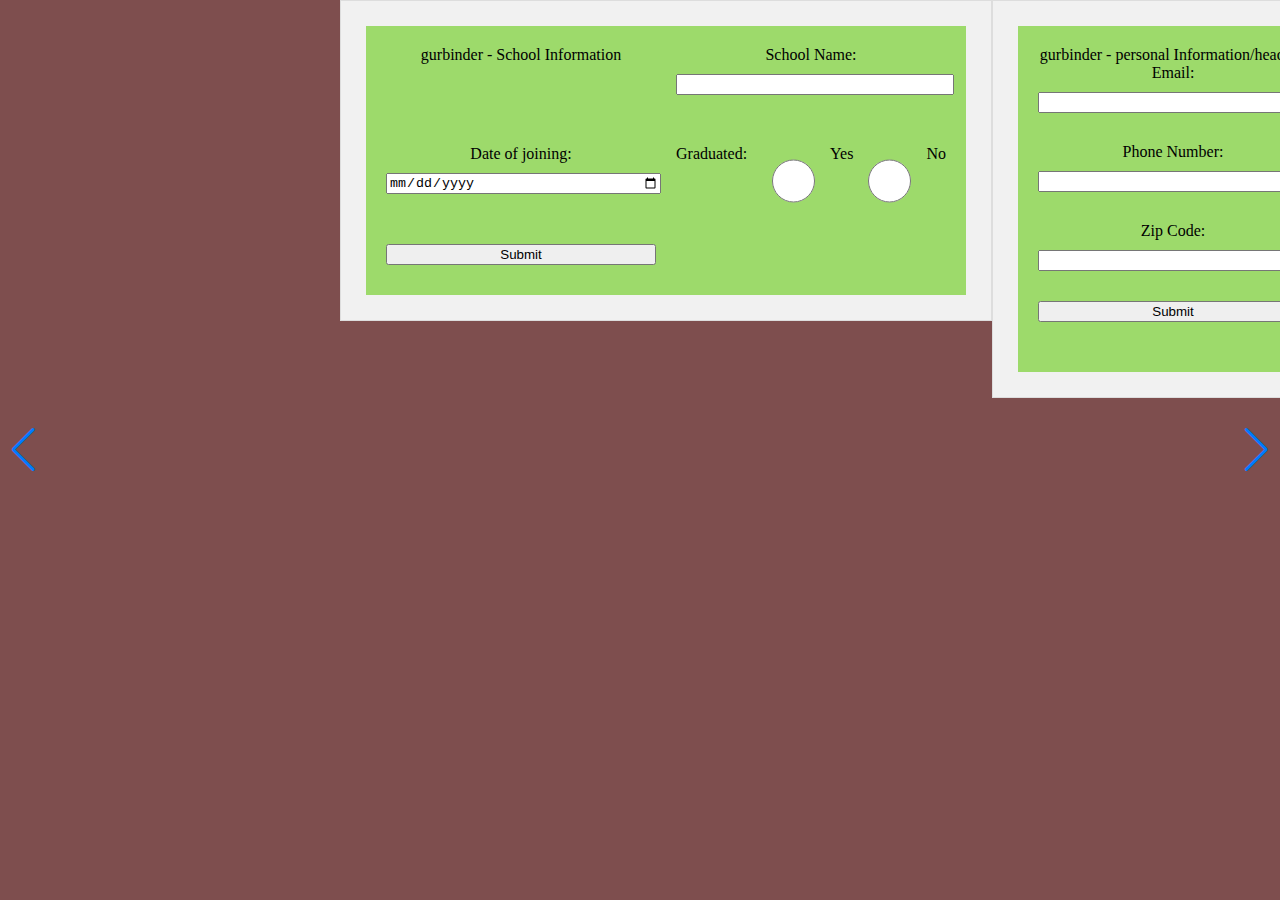
<file: assignment7_gurbinderjeet_0826103/index.html>
<!DOCTYPE html>
<html lang="en">
<head>
    <meta charset="UTF-8">
    <meta name="viewport" content="width=device-width, initial-scale=1.0">
    <title>Form Validation</title>
  
    <link rel="stylesheet" href="style.css">
   
    <link rel="stylesheet" href="https://cdn.jsdelivr.net/npm/swiper@11/swiper-bundle.min.css"/>

</head>
<body>

<div class="swiper-container">
    <div class="swiper-wrapper">
        
        <div class="swiper-slide">
            <form id="form1" class="form-container">
                <header>gurbinder - School Information</header>
                <div class="input-field">
                    <label for="school name">School Name:</label>
                    <input type="text" id="schoolname" name="schoolname" required>
                </div>
                <div class="input-field">
                    <label for="date of joining">Date of joining:</label>
                    <input type="date" id="date of joining" name="date of joining" required>
                </div>
                <div class="graduated-container">
                    <label for="graduated">Graduated:</label>
                        <input type="radio" id="graduatedYes" name="graduated" value="Yes" required> Yes
                        
                   
                    
                        <input type="radio" id="graduatedNo" name="graduated" value="No" required> No
                   
                    
                </div>
                <div>
                    <input type="submit" value="Submit">
                </div>
            </form>
        </div>

      
        <div class="swiper-slide">
            <form id="form2" class="form-container">
                <header>gurbinder - personal Information/header>
                <div class="input-field">
                    <label for="email">Email:</label>
                    <input type="email" id="email" name="email" required oninvalid="this.setCustomValidity('Please enter a valid email.')">
                </div>
                <div class="input-field">
                    <label for="phone">Phone Number:</label>
                    <input type="tel" id="phone" name="phone" pattern="^\d{10}$" required oninvalid="this.setCustomValidity('Please enter a 10-digit phone number.')">
                </div>
                <div class="input-field">
                    <label for="zip code">Zip Code:</label>
                    <input type="text" id="zipCode" name="zipCode" pattern="[A-Za-z][0-9][A-Za-z] [0-9][A-Za-z][0-9]" required>
                </div>
                <div>
                    <input type="submit" value="Submit">
                </div>
            </form>
        </div>

        <!-- Payment Information -->
        <div class="swiper-slide">
            <form id="form3" class="form-container">
                <header>gurbinder - Payment Information</header>
                <div class="input-field">
                    <label for="creditCardNumber">Credit Card Number:</label>
                    <input type="text" id="creditCardNumber" name="creditCardNumber" pattern="^\d{10}$" required>
                </div>
                <div class="input-field">
                    <label for="expdate">Expiration Date:</label>
                    <input type="date" id="expdate" name="expdate" required>
                </div>
                <div class="input-field">
                    <label for="cvv">CVV:</label>
                    <input type="text" id="cvv" name="cvv" pattern="^\d{3}$" required>
                </div>
                <div>
                    <input type="submit" value="Submit">
                </div>
            </form>
        </div>
    </div> 
    <div class="swiper-button-next"></div>
    <div class="swiper-button-prev"></div>
    </div>
</div>
<script src="https://cdn.jsdelivr.net/npm/swiper@11/swiper-bundle.min.js"></script>
  <script src="form.js"></script>
</body>
</html>
</file>
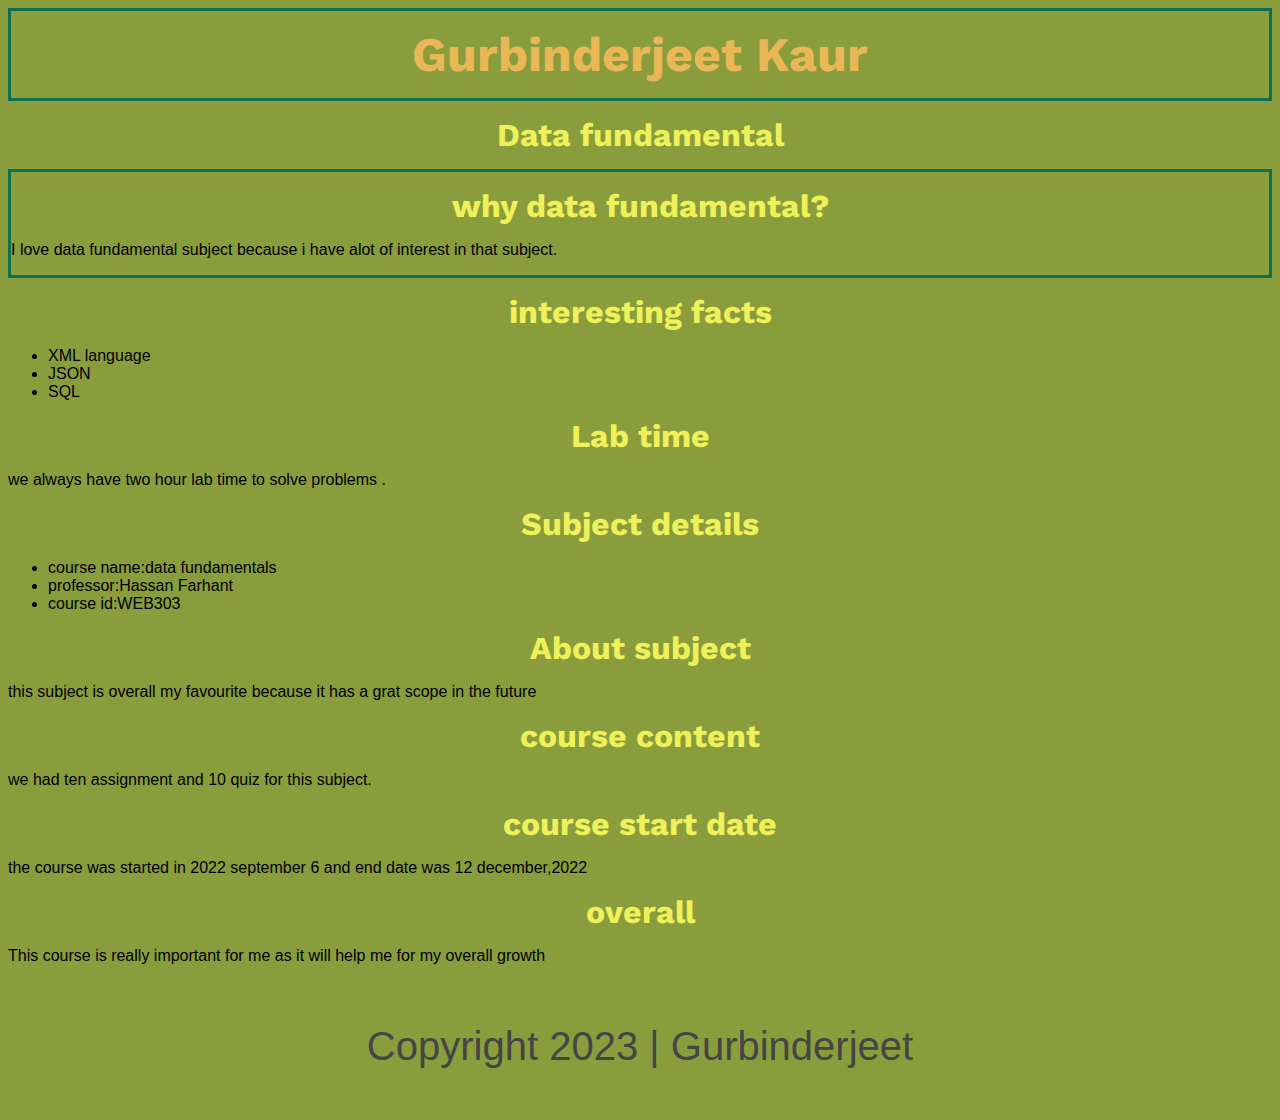
<file: Assignment8_gurbinder_0826103/index.html>
<!DOCTYPE html>
<html lang="en">
    <head>
        <meta charset="utf-8">
        <title>My Favourite Subject</title>
        <meta name="viewport" content="width=device-width, initial-scale=1">
        
        <link rel="stylesheet" href="style.css">
        <link href="https://cdn.jsdelivr.net/npm/bootstrap@5.2.2/dist/css/bootstrap.min.css" rel="stylesheet" integrity="sha384-Zenh87qX5JnK2Jl0vWa8Ck2rdkQ2Bzep5IDxbcnCeuOxjzrPF/et3URy9Bv1WTRi" crossorigin="anonymous">
        <script src="https://code.jquery.com/jquery-3.5.1.min.js" integrity="sha256-9/aliU8dGd2tb6OSsuzixeV4y/faTqgFtohetphbbj0=" crossorigin="anonymous"></script>
        <script src="https://cdn.jsdelivr.net/npm/bootstrap@5.2.2/dist/js/bootstrap.bundle.min.js" integrity="sha384-OERcA2EqjJCMA+/3y+gxIOqMEjwtxJY7qPCqsdltbNJuaOe923+mo//f6V8Qbsw3" crossorigin="anonymous"></script>
        <link href="https://fonts.googleapis.com/css2?&family=Work+Sans:wght@600&display=swap" rel="stylesheet">
    </head>
    <body>
        <header class="col-md-4 bg-dark text-white text-center p-3">
            <h1>Gurbinderjeet Kaur</h1>
        </header>
       <main>
            <h2>Data fundamental</h2>
            <div class="container mt-4">
                <div class="row">
                    <div class="col-md-4 bg-dark text-white p-3">
                        <h2>why data fundamental?</h2>
                        <p>
                            I love data fundamental subject because i have alot of interest in that subject.
                        </p>
                    </div>
                    <div class="col-md-4 bg-primary p-3">
                        <h2>interesting facts</h2>
                        <ul>
                            <li>XML language</li>
                            <li>JSON</li>
                            <li>SQL</li>
                        </ul>
                    </div>
                    <div class="col-md-4 bg-secondary p-3">
                        <h2>Lab time</h2>
                        <p>we always have two hour lab time to solve problems .
                        </p>
                    </div>
                </div>
                <div class="row mt-4">
                    <div class="col-md-4 bg-success p-3">
                        <h2>Subject details</h2>
                       <ul>
                        <li>course name:data fundamentals</li>
                        <li>professor:Hassan Farhant</li>
                        <li>course id:WEB303</li>
                       </ul>
                    </div>
                    <div class="col-md-4 bg-warning  p-3">
                        <h2>About subject</h2>
                        <p>this subject is overall my favourite because it has a grat scope in the future</p>
                    </div>
                    <div class="col-md-4 bg-transparent p-3">
                        <h2>course content</h2>
                        <p>we had ten assignment and 10 quiz for this subject.</p>
                    </div>
                </div>
                <div class="row mt-4">
               <div class="col-md-4 bg-danger p-3">
                <h2>course start date</h2>
                <p>the course was started in 2022 september 6 and end date was 12 december,2022</p>
            </div>
            <div class="col-md-4 bg-info p-3">
                <h2>overall</h2>
                <p>This course is really important for me as it will help me for my overall growth</p>
            </div>
            </div>
            </div>
                
       </main>
        <footer>
            <p>Copyright 2023 | Gurbinderjeet</p>
        </footer>
    </body>
</html>
</file>
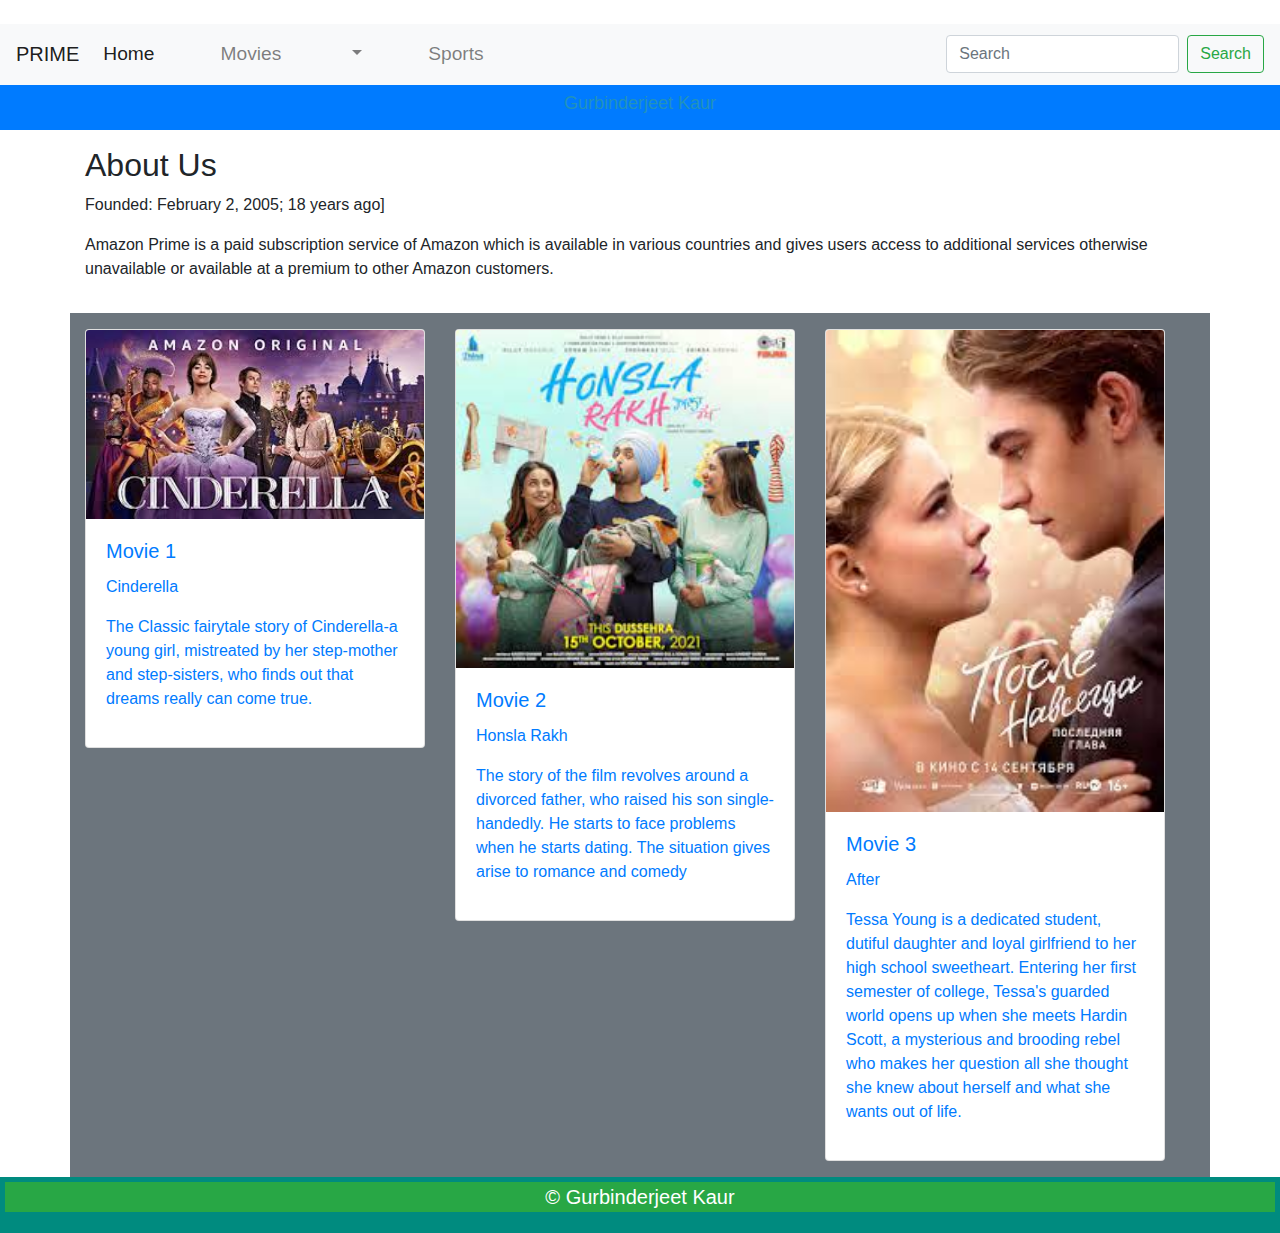
<file: Assignment9_gurbinderjeet_0826103/index.html>
<!DOCTYPE html>
<html lang="en">
<head>
    <meta charset="UTF-8">
    <meta name="viewport" content="width=device-width, initial-scale=1.0">
    <title>Prime</title>
    <link rel="stylesheet" href="style.css">
    <link rel="stylesheet" href="https://stackpath.bootstrapcdn.com/bootstrap/4.3.1/css/bootstrap.min.css">
    <script src="https://code.jquery.com/jquery-3.3.1.slim.min.js"></script>
    <script src="https://cdnjs.cloudflare.com/ajax/libs/popper.js/1.14.7/umd/popper.min.js"></script>
    <script src="https://stackpath.bootstrapcdn.com/bootstrap/4.3.1/js/bootstrap.min.js"></script>

</head>
<body>
    
    <nav class="navbar navbar-expand-lg navbar-light bg-light mt-4">
        <a class="navbar-brand" href="#">PRIME</a>
        <button class="navbar-toggler" type="button" data-toggle="collapse" data-target="#navbarNav" aria-controls="navbarNav" aria-expanded="false" aria-label="Toggle navigation">
            <span class="navbar-toggler-icon"></span>
        </button>
        <div class="collapse navbar-collapse" id="navbarNav">
            <ul class="navbar-nav mr-auto">
                <li class="nav-item active">
                    <a class="nav-link" href="#home">Home <span class="sr-only"></span></a>
                </li>
                <li class="nav-item">
                    <a class="nav-link" href="#Movies">Movies</a>
                </li>
                <li class="nav-item dropdown">
                    <a class="nav-link dropdown-toggle" href="#" id="navbarDropdownMovies" role="button" data-toggle="dropdown" aria-haspopup="true" aria-expanded="false">
                       
                    </a>
                    <div class="dropdown-menu" aria-labelledby="navbarDropdownMovies">
                        <a class="dropdown-item" href="#">Romantic</a>
                        <a class="dropdown-item" href="#">Comedy</a>
                        <a class="dropdown-item" href="#">Action</a>
                    </div>
                </li>
                <li class="nav-item">
                    <a class="nav-link" href="#Sports">Sports</a>
                </li>
            </ul>
            <form class="form-inline my-2 my-lg-0">
                <input class="form-control mr-sm-2" type="search" placeholder="Search" aria-label="Search">
                <button class="btn btn-outline-success my-2 my-sm-0" type="submit">Search</button>
            </form>
        </div>
    </nav>
    
    <header class="bg-primary text-white text-center py-2">
        <h1>Gurbinderjeet Kaur</h1>
    </header>
    
    <div id="about" class="container py-3">
        <h2>About Us</h2>
        <p>Founded: February 2, 2005; 18 years ago]</p>
        <p>Amazon Prime is a paid subscription service of Amazon which is available in various countries and gives users access to additional 
            services otherwise unavailable or available at a premium to other Amazon customers.</p>
    
    </div>
    
    <div class="container bg-secondary text-primary py-3" id="movies">
        <div class="row">
            <div class="col-md-4" id="movie1">
                <div class="card">
                    <img src="movie1.jpeg" class="card-img-top" alt="Cinderella movie">
                    <div class="card-body">
                        <h5 class="card-title">Movie 1</h5>
                        <p class="card-text">Cinderella</p>
                        <p>The Classic fairytale story of Cinderella-a young girl, 
                            mistreated by her step-mother and step-sisters, who finds out that dreams really can come true.</p>
                    </div>
                </div>
            </div>
            <div class="col-md-4"id="movie2">
                <div class="card">
                    <img src="Movies2.jpeg" class="card-img-top" alt="Honsla Rakh movie">
                    <div class="card-body">
                        <h5 class="card-title">Movie 2</h5>
                        <p class="card-text">Honsla Rakh</p>
                        <p>The story of the film revolves around a divorced father, who raised his son single-handedly. 
                            He starts to face problems when he starts dating. The situation gives arise to romance and comedy</p>
                    </div>
                </div>
            </div>
            <div class="col-md-4" id="movie3">
                <div class="card">
                    <img src="Movie3.jpeg" class="card-img-top" alt="After movie">
                    <div class="card-body">
                        <h5 class="card-title">Movie 3</h5>
                        <p class="card-text">After</p>
                        <p>Tessa Young is a dedicated student, dutiful daughter and loyal girlfriend to her high school sweetheart. 
                            Entering her first semester of college, Tessa's guarded world opens up when 
                            she meets Hardin Scott, a mysterious and brooding rebel who makes her question all she thought she knew about herself and what she wants out of life.</p>
                    </div>
                </div>
            </div>
        </div>
    </div>
    
    <footer>
        <p class="bg-success text-white text-center">
          &copy;  Gurbinderjeet Kaur
        </p>
    </footer>
  
</body>
</html>
</file>
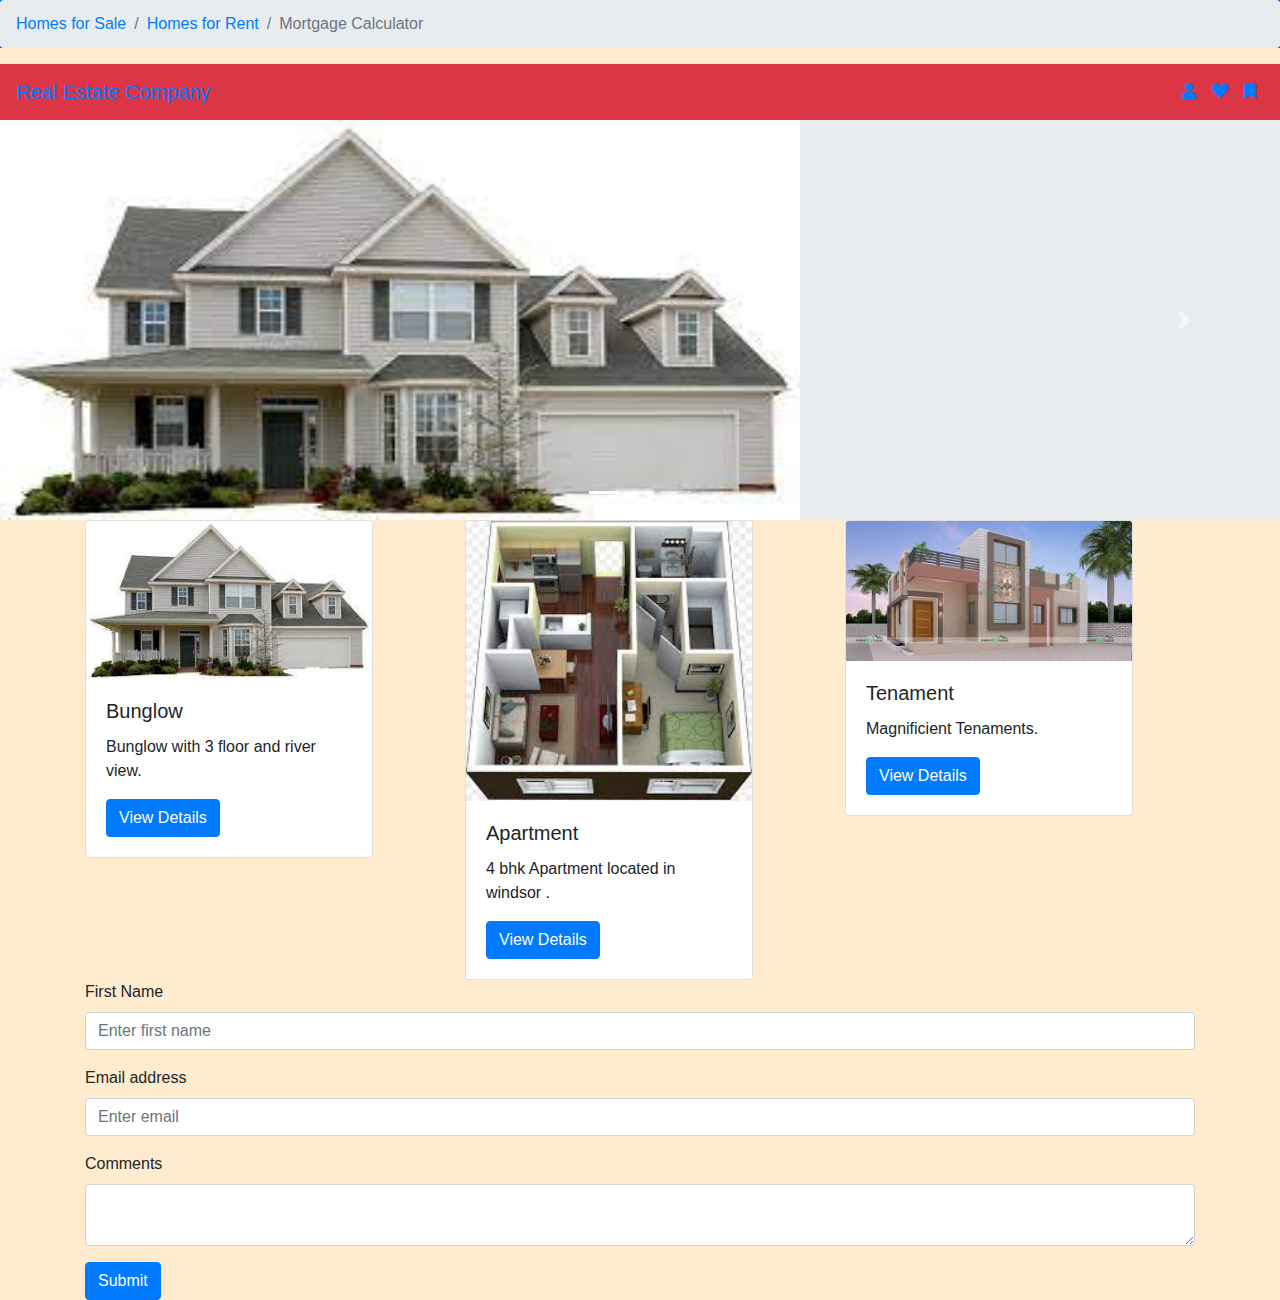
<file: final_Gurbinderjeet_0826103 2/index.html>
<!DOCTYPE html>
<html>

<head>
    <title>Gurbinder Deol Real Estate Website</title>
    <link rel="stylesheet" href="https://stackpath.bootstrapcdn.com/bootstrap/4.3.1/css/bootstrap.min.css">
    <link rel="stylesheet" href="https://cdnjs.cloudflare.com/ajax/libs/font-awesome/5.15.1/css/all.min.css">
    <link rel="stylesheet" href="mystyles.css">
    <script src="https://code.jquery.com/jquery-3.3.1.slim.min.js"></script>
    <script src="https://cdnjs.cloudflare.com/ajax/libs/popper.js/1.14.7/umd/popper.min.js"></script>
    <script src="https://stackpath.bootstrapcdn.com/bootstrap/4.3.1/js/bootstrap.min.js"></script>

    <script src="script.js"></script>

</head>

<body>



    <nav aria-label="breadcrumb" class="bg-primary">
        <ol class="breadcrumb">
            <li class="breadcrumb-item"><a href="#">Homes for Sale</a></li>
            <li class="breadcrumb-item"><a href="#">Homes for Rent</a></li>
            <li class="breadcrumb-item active" aria-current="page">Mortgage Calculator</li>
        </ol>
    </nav>

    <nav class="navbar navbar-expand-lg bg-danger">
        <a class="navbar-brand" href="#">Real Estate Company</a>
        <div class="navbar-nav ml-auto">
            <a class="nav-item nav-link" href="#"><i class="fas fa-user"></i></a>
            <a class="nav-item nav-link" href="#"><i class="fas fa-heart"></i></a>
            <a class="nav-item nav-link" href="#"><i class="fas fa-bookmark"></i></a>
        </div>
    </nav>

    <div id="carouselExampleIndicators" class="carousel slide" data-ride="carousel" style="background-color: #e9ecef;">
        <div id="carouselExampleIndicators" class="carousel slide" data-ride="carousel">
            <ol class="carousel-indicators">
                <li data-target="#carouselExampleIndicators" data-slide-to="0" class="active"></li>
                <li data-target="#carouselExampleIndicators" data-slide-to="1"></li>
                <li data-target="#carouselExampleIndicators" data-slide-to="2"></li>
            </ol>
            <div class="carousel-inner">
                <div class="carousel-item active">
                    <img src="images/bunglow.jpeg" class="d-block w-100" alt="House 1">
                </div>
                <div class="carousel-item">
                    <img src="images/apartment.jpeg" class="d-block w-100" alt="House 2">
                </div>
                <div class="carousel-item">
                    <img src="images/tenament.jpeg" class="d-block w-100" alt="House 3">
                </div>
            </div>
            <a class="carousel-control-prev" href="#carouselExampleIndicators" role="button" data-slide="prev">
                <span class="carousel-control-prev-icon" aria-hidden="true"></span>
                <span class="sr-only">Previous</span>
            </a>
            <a class="carousel-control-next" href="#carouselExampleIndicators" role="button" data-slide="next">
                <span class="carousel-control-next-icon" aria-hidden="true"></span>
                <span class="sr-only">Next</span>
            </a>
        </div>
    </div>

    <div class="container">
        <div class="row">
            <div class="col-md-4">
                <div class="card" style="width: 18rem;">
                    <img src="images/bunglow.jpeg" class="card-img-top" alt="House">
                    <div class="card-body">
                        <h5 class="card-title">Bunglow</h5>
                        <p class="card-text">Bunglow with 3 floor and river view.</p>
                        <a href="#" class="btn btn-primary" data-toggle="tooltip" data-placement="top"
                            title="There are choices in bunglows">View Details</a>
                    </div>
                </div>
            </div>
            <div class="col-md-4">
                <div class="card" style="width: 18rem;">
                    <img src="images/apartment.jpeg" class="card-img-top" alt="House">
                    <div class="card-body">
                        <h5 class="card-title">Apartment</h5>
                        <p class="card-text">4 bhk Apartment located in windsor .</p>
                        <a href="#" class="btn btn-primary" data-toggle="tooltip" data-placement="top"
                            title="We will help you to buy your dream apartment too">View Details</a>
                    </div>
                </div>
            </div>
            <div class="col-md-4">
                <div class="card" style="width: 18rem;">
                    <img src="images/tenament.jpeg" class="card-img-top" alt="House">
                    <div class="card-body">
                        <h5 class="card-title">Tenament</h5>
                        <p class="card-text">Magnificient Tenaments.</p>
                        <a href="#" class="btn btn-primary" data-toggle="tooltip" data-placement="top"
                            title="There are various choices in tenaments on different locations too.">View Details</a>
                    </div>
                </div>
            </div>
        </div>
    </div>


    <div class="container">
        <form>
            <div class="form-group">
                <label for="firstName">First Name</label>
                <input type="text" class="form-control" id="firstName" minlength="3" placeholder="Enter first name"
                    required>
            </div>
            <div class="form-group">
                <label for="email">Email address</label>
                <input type="email" class="form-control" id="email" placeholder="Enter email" required>
            </div>
            <div class="form-group">
                <label for="comments">Comments</label>
                <textarea class="form-control" id="comments" minlength="6" required></textarea>
            </div>
            <button type="submit" class="btn btn-primary">Submit</button>
        </form>
    </div>



</body>

</html>
</file>
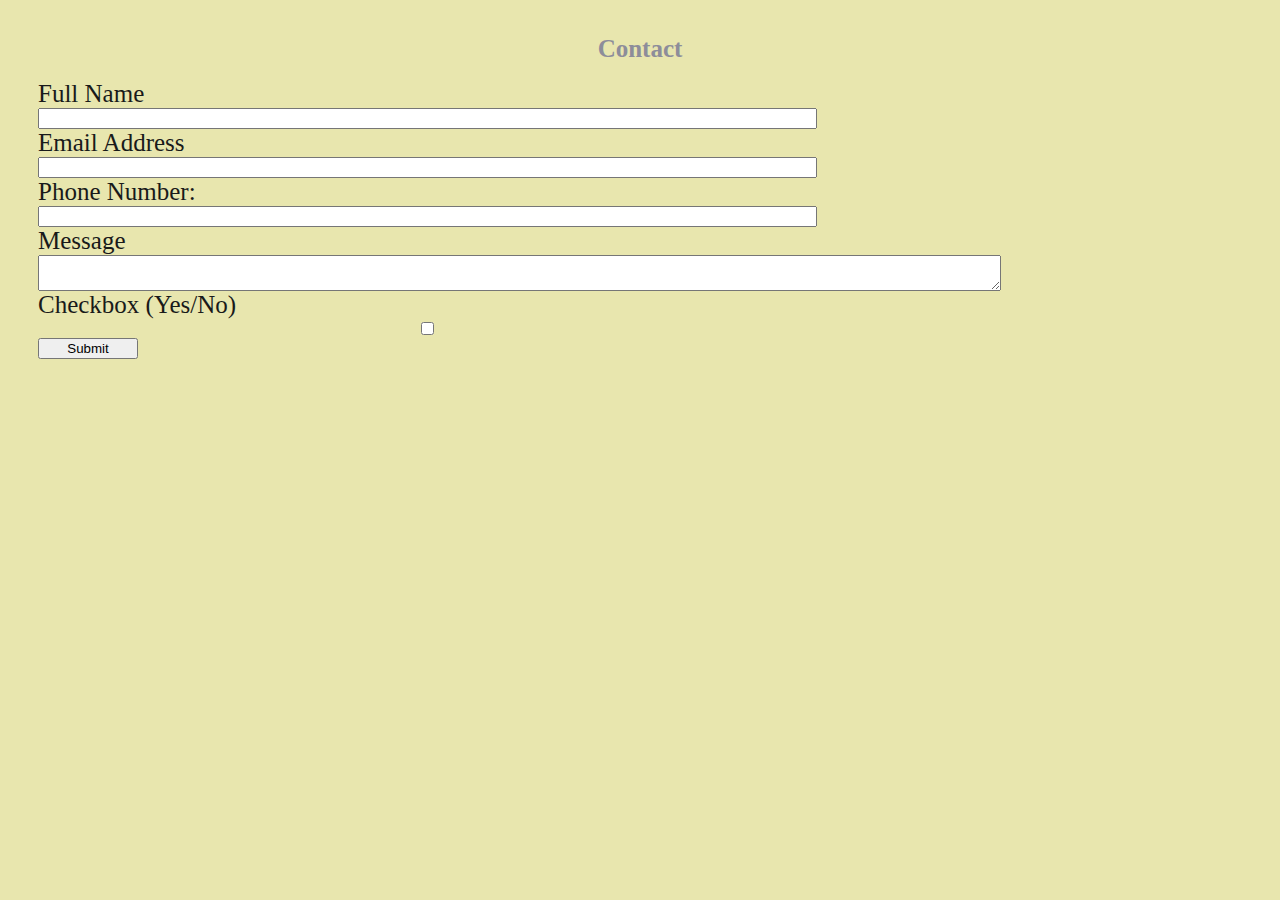
<file: assignment6_gurbinderjeet_0826103/assignment6.html>
<!DOCTYPE html>
<html lang="en">

<head>

   <meta charset="utf-8" />
   <title>gurbinder kaur</title>
   <meta name="viewport" content="width=device-width, initial-scale=1">
   <link rel="stylesheet" href="style.css">
</head>

<body>
   <h1>Contact</h1>
   <form method="post">
   <label for="full-name">Full Name</label>
   <input type="text" id="full-name" name="firstname">
   <label for="email">Email Address</label>
   <input type="email" id="email" name="email">
   <label for="phone">Phone Number:</label>
   <input type="tel" id="phone" name="phone" required>
   <label for="message">Message</label>
   <textarea id="message" name="message" required></textarea>

   <label for="checkbox">Checkbox (Yes/No)</label>
   <input type="checkbox" id="checkbox" name="checkbox" value="yes">

   <input type="submit" value="Submit">
   </form>
</body>

</html>
</file>
<file: assignment7_gurbinderjeet_0826103/style.css>
body {
          
            background-color: #e2d293;
           margin: 0;
           padding: 0;
}

label {
    display: block;
    font-size: 1.2em; 
}
input, label {
    width: 100%;
    margin-bottom: 10px;
}


   /* Desktop styles */
   @media (min-width: 601px) {
    body {
        background-color: #7e4e4e; 
    }
    .form-container {
        display: grid;
        grid-template-columns: 1fr 1fr;
        gap: 20px;
        background-color: rgb(157, 218, 107); 
        
    }

    .form-container label {
        text-align: center;
        padding-right: 10px;
    }
    .swiper-container {
        width: 100%;
        max-width: 600px; 
        margin: 0 auto;
    }
    .swiper-slide form {
        display: grid;
        grid-template-columns: repeat(2, 1fr);
        
    }
    label {
        font-size: 1em; 
        grid-column: 1;
    }

    input, select, textarea {
        grid-column: 2;
        grid-column-start: 2;
        grid-column-end: auto;
    }

}
/* Mobile styles */
@media (max-width: 600px) {
    body {
        background-color: #49a5eb; 
    }

    .form-container label {
        font-size: 1.2em; 
    }

    .form-container input,
    .form-container textarea,
    .form-container .gender-container {
        width: 100%;
    }
}
header {
    margin-bottom: 20px;
    text-align: center;
}
.form-container {
    padding: 20px;
    box-sizing: border-box;
}

.swiper-container {
    width: 100%;
        max-width: 600px; 
        margin: 0 auto;
        
}
.swiper-slide {
   
text-align: center;
padding: 25px;
background-color: #f1f1f1;
border: 0.9px solid #ddd;
    }


.graduated-container {
    display: flex;
    gap: 10px;
}

.graduated-container label {
    flex: 1;
}

.graduated-container input[type="radio"] {
    margin-right: 5px;
}

.input-field {
    margin-bottom: 20px;
}
</file>
<file: Assignment8_gurbinder_0826103/style.css>
body {
    background-color: rgb(138, 157, 61);
    
    font-family: 'Arial', sans-serif; 
}
.col-md-4.bg-dark.text-white.p-3 {
    border: 3px solid rgb(13, 111, 80);
}

h1 {
    font-size: 3em;
    font-family: 'Work Sans', sans-serif;
    color: rgb(234, 183, 87);
    text-align: center;
    margin: 15px 10px;
}
h2 {
    font-size: 2em;
    font-family: 'Work Sans', sans-serif;
    color: rgb(238, 241, 89);
    text-align: center;
    margin: 15px 10px;
}


@media screen and (max-width:1024px){
    body{ background-color:rgb(210, 85, 105);}
     
 
 }
 @media screen and (max-width:600px){
    body{ background: rgb(9, 24, 100);
     background: linear-gradient(90deg, rgb(244, 137, 91) 35%, rgba(115,35,26,1) 15%, rgba(0,212,255,1) 90%);
 }
 } 

footer  {
   
    color: rgb(70, 68, 68);
    text-align: center;
    font-size: 2.5em;
    padding: 3px
}
</file>
<file: Assignment9_gurbinderjeet_0826103/style.css>
body {
    background-color: rgb(218, 218, 6);
}

header {
    background-color: rgb(220, 228, 229);
}

header nav {
    display: flex;
    align-content: flex-start;
}

header h1 {
    font-size: large;
    text-align: center;
    color: rgb(33, 146, 187);
}

nav ul li {
    display: inline-block;
    font-size: larger;
    
    
}

li a {
    color: rgb(128, 135, 40);
    margin-right: 50px;
    text-decoration: none;
}



section p {
    font-size: 25px;
    color: rgb(37, 122, 145);
}


section:first-of-type {
    display: flex;
    flex-direction: row-reverse;
}

div {
    width: 100%;
}

div img {
    max-width: 100%;
}

section:last-of-type h1 {
    text-align: center;
    background-color: rgb(139, 118, 0);
}

section:last-of-type p {
    text-align: center;
}



/* media queries */
@media screen and (max-width:1024px) {
    body {
        background-color: rgb(176, 152, 65);
    }
    div {
        width: 150%;
    }
    header h1 {
        font-size: 20px;
    }
    section h1 {
        font-size: 20px; }
}

@media screen and (max-width:600px) {
    body {
        background-color: rgb(120, 64, 173);
    }
    div {
        width: 100%;
    }
    section:first-of-type {
        display: block;
    }
    header h1,
    section h1,
    p {
        text-align: center;
    }
    header h1,
    section h1 {
        font-size: 20px;
    }
    img {
        width: 100%;
    }
}
footer {
    background-color: rgb(0, 139, 127);
    padding: 5px;
    text-align: center;
    font-size: 20px;
}
</file>
<file: final_Gurbinderjeet_0826103 2/mystyles.css>
.carousel-inner img{
    max-height: 400px;
    max-width: 800px;
    place-content: center;
}
body{
    background-color:blanchedalmond;
}
</file>
<file: assignment6_gurbinderjeet_0826103/style.css>
body {
    padding: 10px 30px;
    background-color: rgba(193, 188, 40, 0.377);
}

.title {
    padding: 10px;
    font-size: 20px;
    display: flex;
    gap: 20px;
}

h1 {
    text-align: center;
    font-size: 25px;
    color: rgb(141, 141, 154);

}

label {
    font-size: 25px;
    color: rgb(25, 26, 26);
    
    display: block;
}


input, form {
    width: 80%;
}

input:last-of-type {
    width: 100px;
}

form {
    display: flex;
    flex-direction: column;
}

@media screen and (max-width:600px) {

    body {
        background-color: rgb(89, 134, 134);
    }

    h1 {
        font-size: 25px;
    }


    label {
        display: block;
        font-size: 25px;
    }

    form {
        padding: 16px;
        display: flex;
    }


    form input {
        width: 100%;
        box-sizing: border-box;
        margin-bottom: 15px;
        padding-bottom: 25px;
    }

    input:last-of-type {
        width: 30%;
    }

    input:last-of-type {
        padding-bottom: 10px;
    }

    input[type="checkbox"] {
        transform: scale(2);
        margin-top: 15px;
    }


}
</file>
